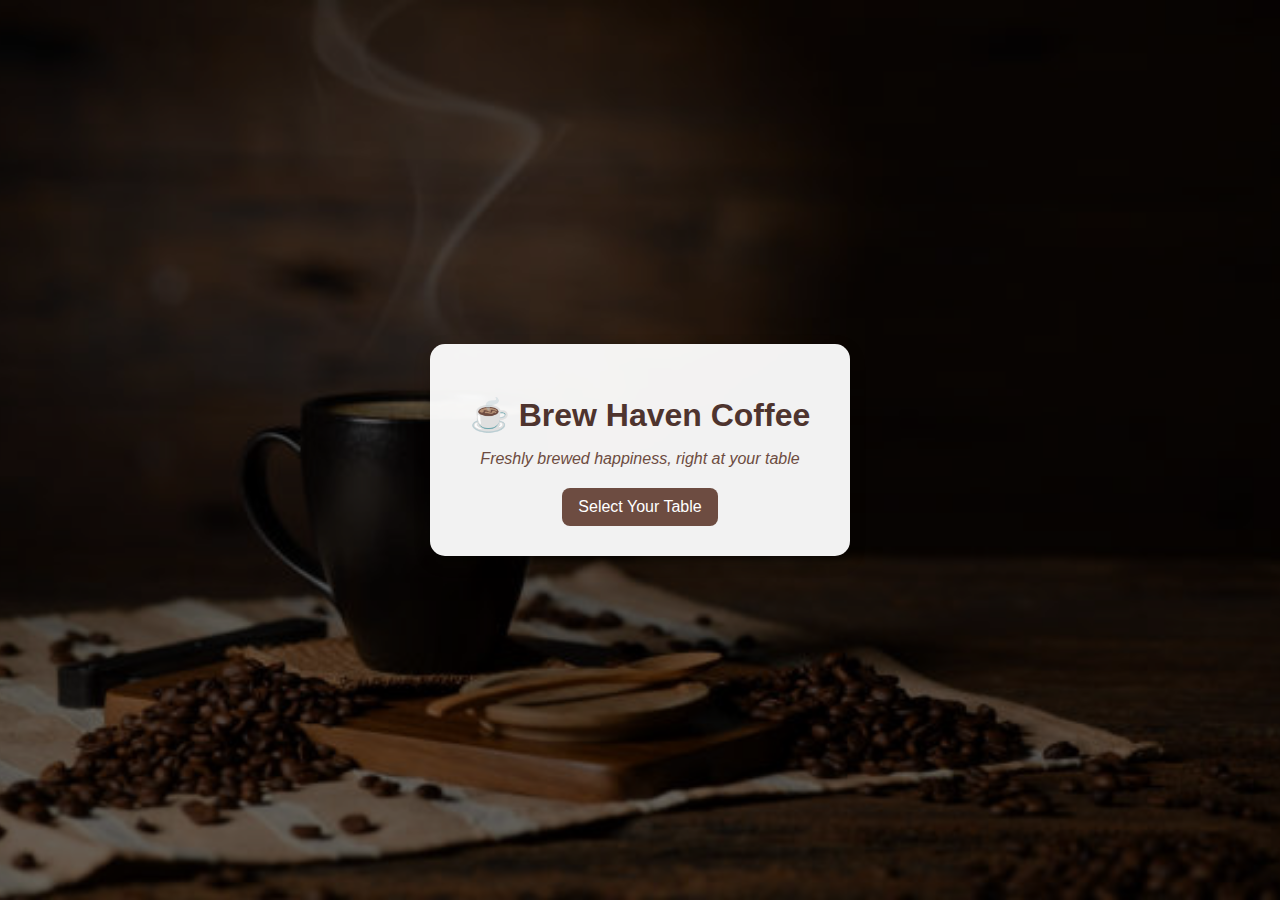
<file: index.html>
<!DOCTYPE html>
<html lang="en">
<head>
  <meta charset="UTF-8">
  <title>Welcome | Coffee Shop</title>
  <link rel="stylesheet" href="style.css">
</head>
<body class="welcome-page">
  <div class="overlay">
    <div class="welcome-box">
      <h1>☕ Brew Haven Coffee</h1>
      <p class="tagline">Freshly brewed happiness, right at your table</p>

      <div class="table-select">
        <!-- <h2>Select Your Table</h2> -->
        <!-- <label for="table">Table:</label> -->
        <!-- <select id="table">
          <option value="">-- Choose --</option>
          <option value="1">Table 1</option>
          <option value="2">Table 2</option>
          <option value="3">Table 3</option>
          <option value="4">Table 4</option>
        </select> -->
        <!-- <br> -->
         <button onclick="goToTables()">Select Your Table</button>
        </div>
        <!-- <button onclick="goToMenu()">Go to Menu</button> -->
    </div>
  </div>

  <script>
    // function goToMenu() {
    //   const table = document.getElementById('table').value;
    //   if (!table) {
    //     alert('Please select a table!');
    //     return;
    //   }
    //   sessionStorage.setItem('table', table);
    //   sessionStorage.removeItem('cart'); // clear old cart
    //   window.location.href = 'menu.html';
    // }
    function goToTables() {
      window.location.href = 'tables.html';
    }
  </script>
</body>
</html>
</file>
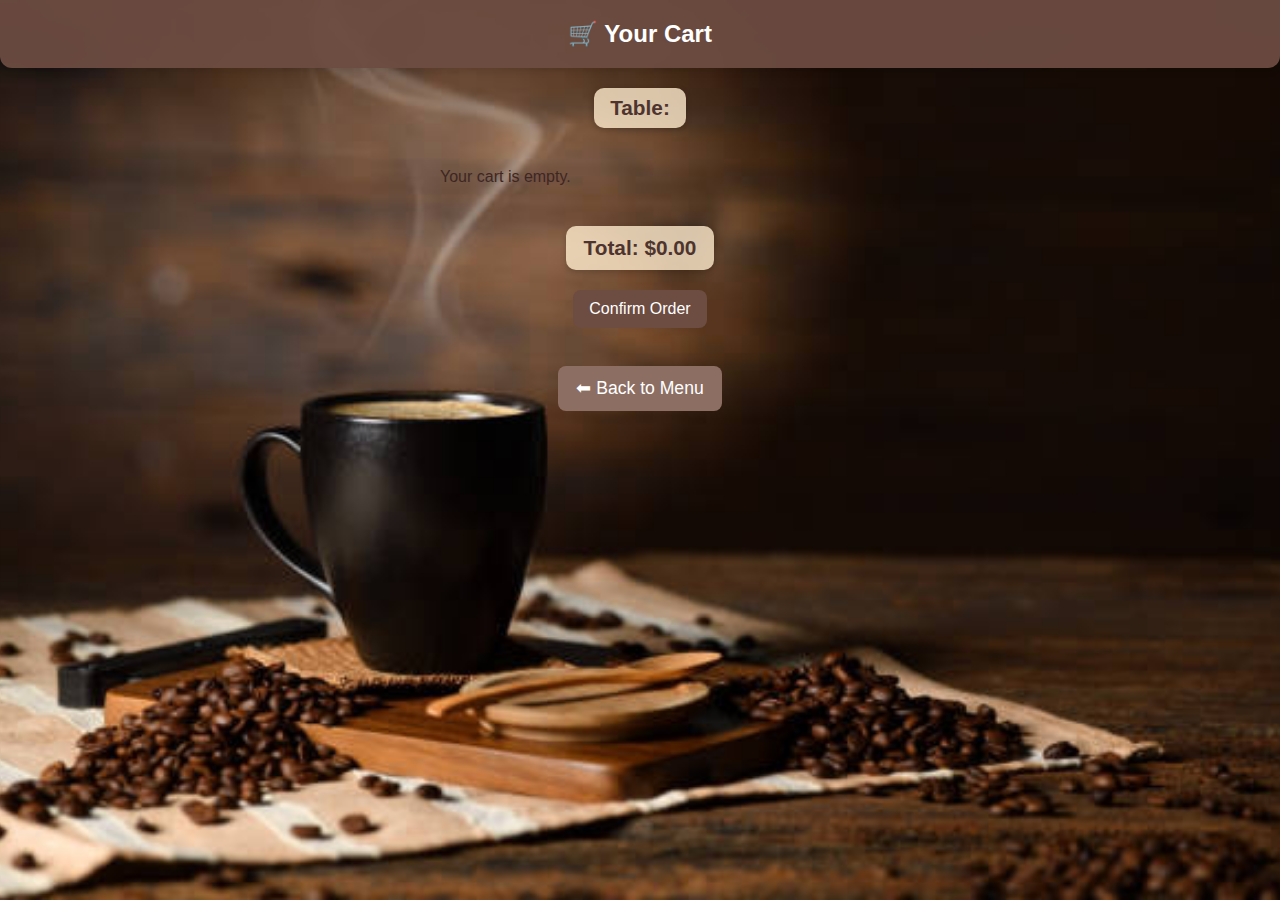
<file: cart.html>
<!DOCTYPE html>
<html lang="en">
<head>
  <meta charset="UTF-8">
  <title>Cart | Coffee Shop</title>
  <link rel="stylesheet" href="style.css">
</head>
<body>
  <header>🛒 Your Cart</header>
  <p class="table-info">Table: <span id="table-number"></span></p>

  <ul id="cart-list"></ul>
  <h3 id="total"></h3>

  <button onclick="confirmOrder()">Confirm Order</button>
  <br>
  <a class="cart-link" href="menu.html">⬅ Back to Menu</a>

  <script>
    document.getElementById('table-number').textContent = sessionStorage.getItem('table');

    let cart = JSON.parse(sessionStorage.getItem('cart')) || [];
    let cartList = document.getElementById('cart-list');
    let total = 0;

    if (cart.length === 0) {
      cartList.innerHTML = "<p>Your cart is empty.</p>";
    } else {
      cart.forEach((c, index) => {
        let li = document.createElement('li');
        li.textContent = c.item + " - $" + c.price.toFixed(2);
        cartList.appendChild(li);
        total += c.price;
      });
    }

    document.getElementById('total').textContent = "Total: $" + total.toFixed(2);

    function confirmOrder() {
      if (cart.length === 0) {
        alert("Your cart is empty!");
        return;
      }
      alert("✅ Order confirmed! Your order will be prepared shortly.");
      sessionStorage.removeItem('cart');
      window.location.href = 'index.html';
    }
  </script>
</body>
</html>
</file>
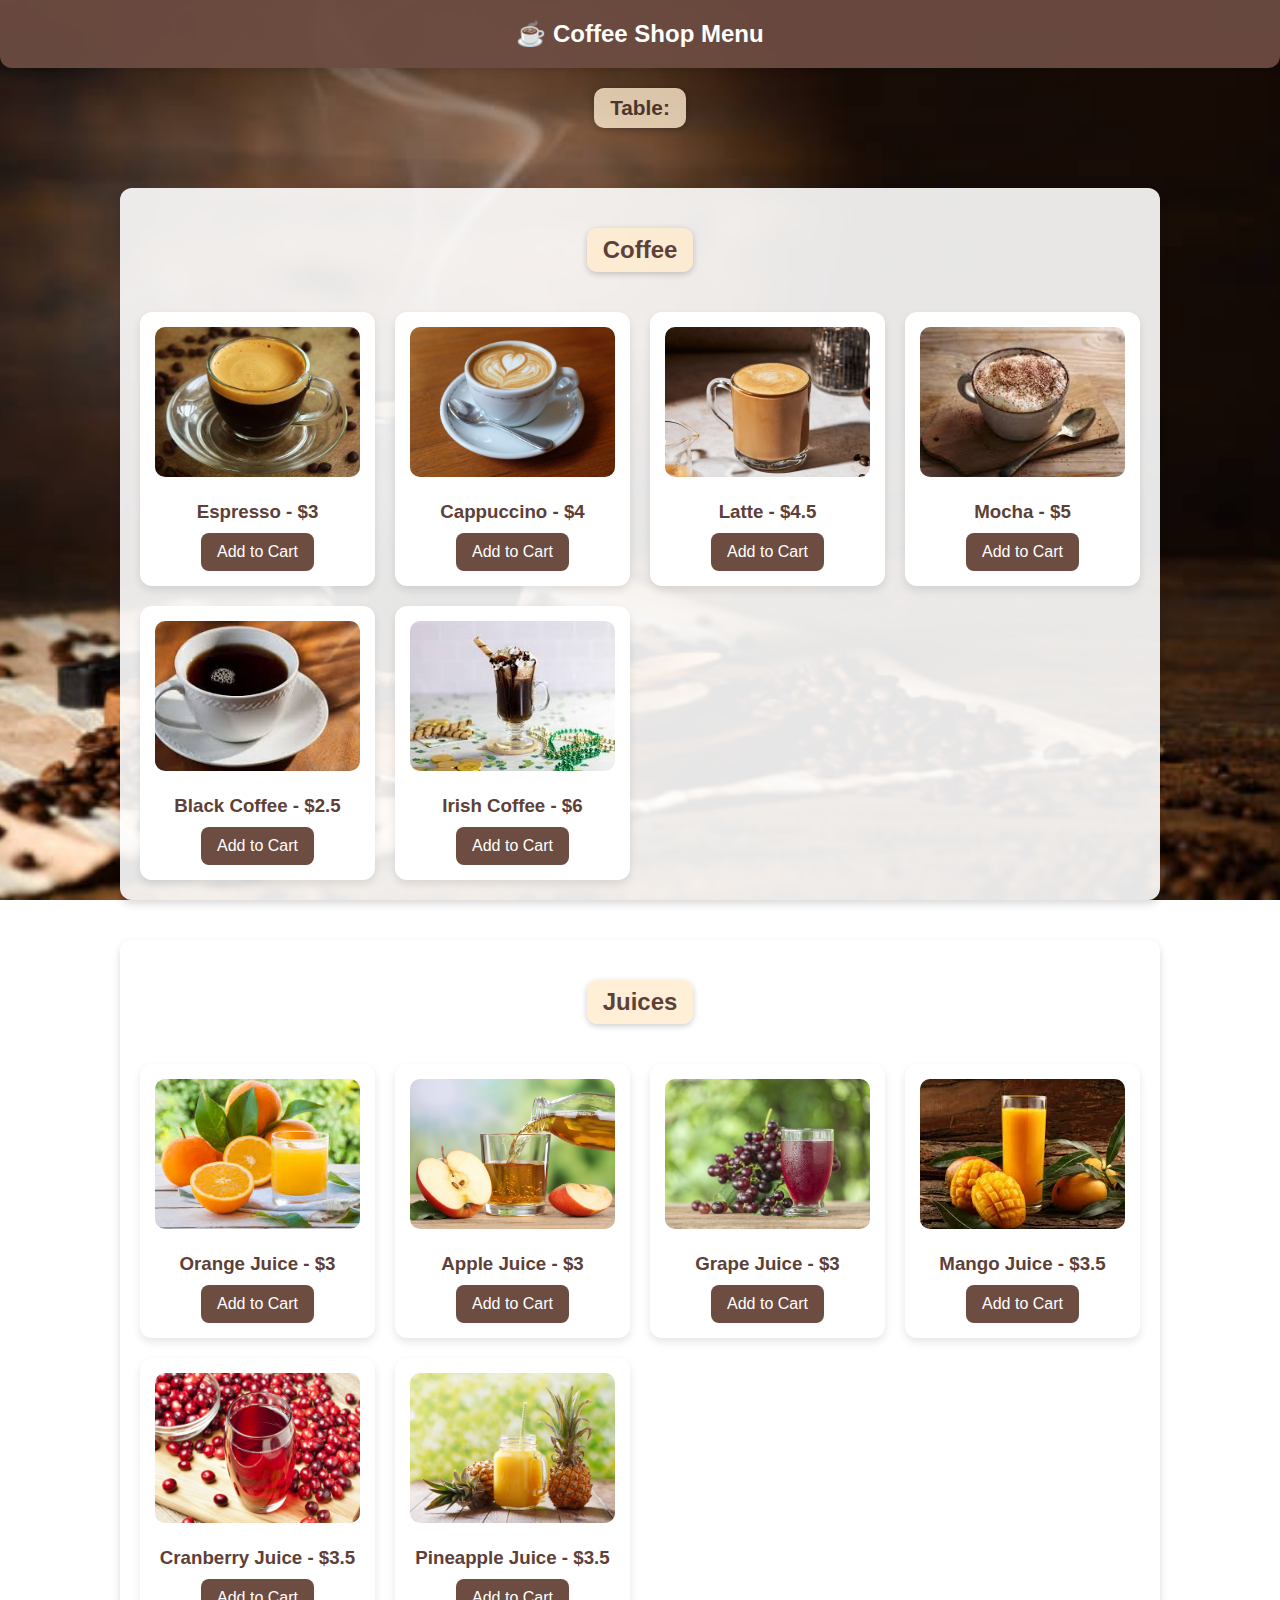
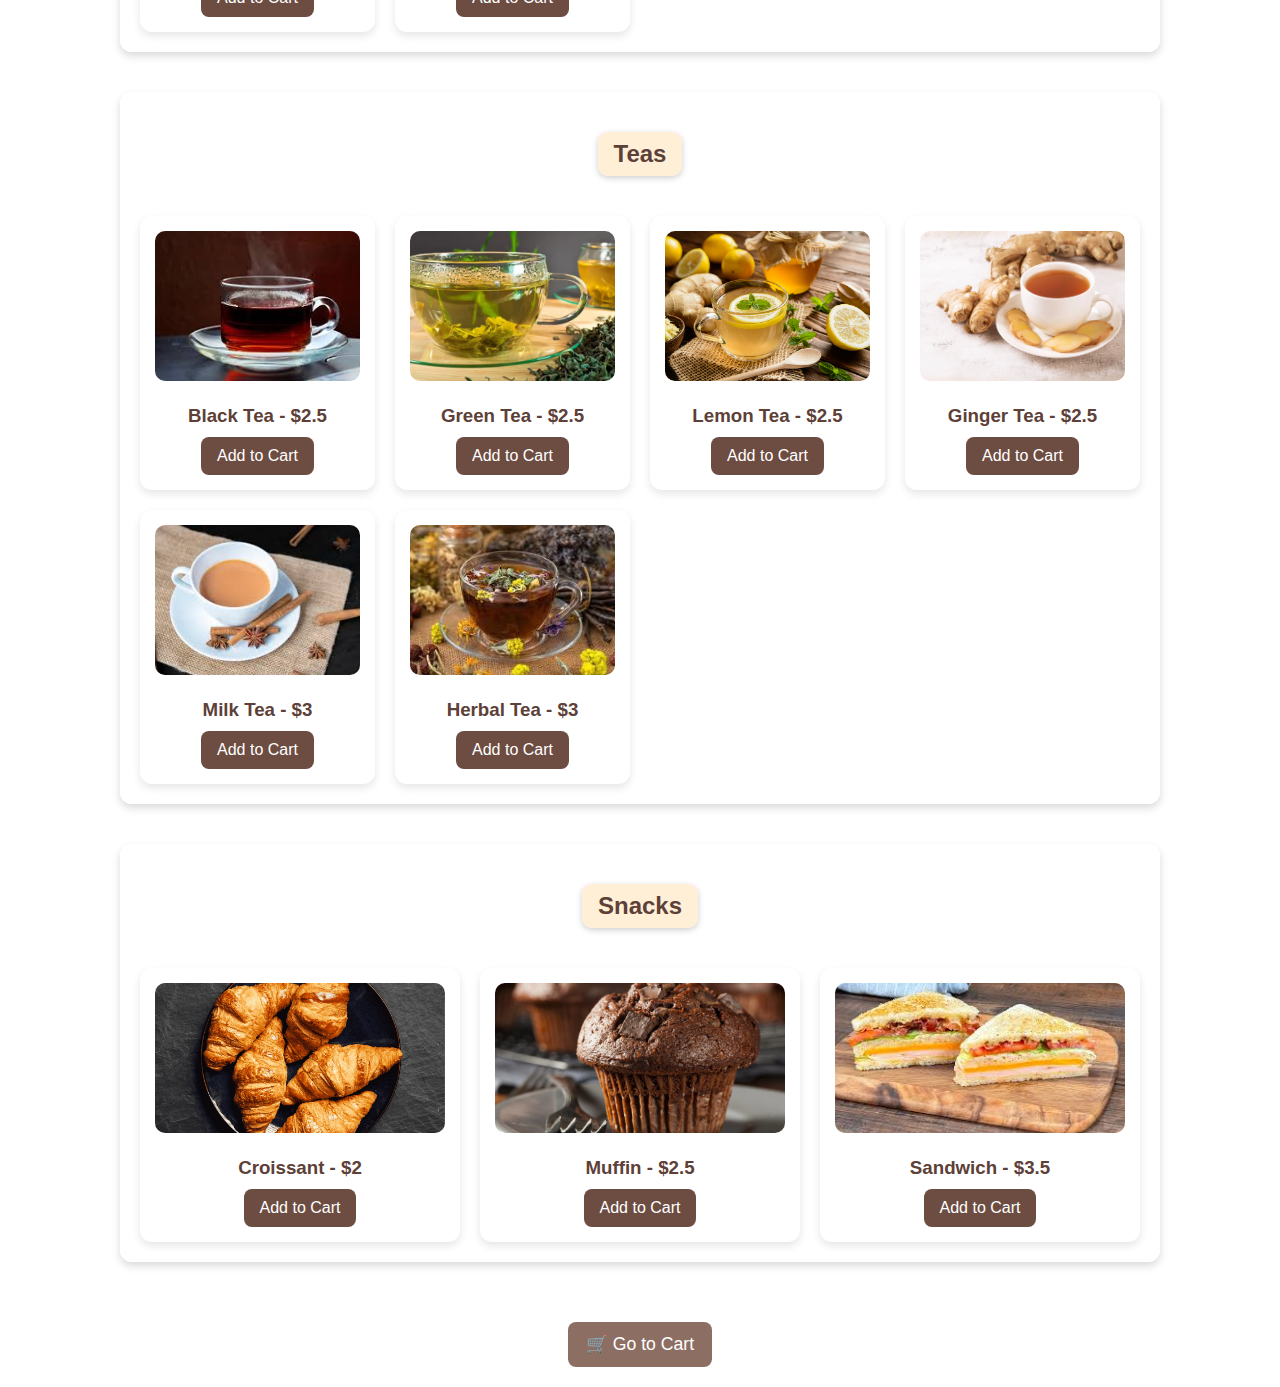
<file: menu.html>
<!DOCTYPE html>
<html lang="en">
<head>
  <meta charset="UTF-8">
  <title>Menu | Coffee Shop</title>
  <link rel="stylesheet" href="style.css">
</head>
<body>
  <header>☕ Coffee Shop Menu</header>
  <p class="table-info">Table: <span id="table-number"></span></p>

  <!-- Menu Sections -->
  <div id="menu"></div>

  <a class="cart-link" href="cart.html">🛒 Go to Cart</a>

  <script>
    // Updated menu data
    const menuData = {
      Coffee: [
        { name: "Espresso", price: 3, img: "images/espresso.jpg" },
        { name: "Cappuccino", price: 4, img: "images/Cappuccino.jpg" },
        { name: "Latte", price: 4.5, img: "images/latte.jpg" },
        { name: "Mocha", price: 5, img: "images/mocha.jpg" },
        { name: "Black Coffee", price: 2.5, img: "images/black-coffee.jpg" },
        { name: "Irish Coffee", price: 6, img: "images/irish-coffee.jpg" }
      ],
      Juices: [
        { name: "Orange Juice", price: 3, img: "images/orange-juice.jpg" },
        { name: "Apple Juice", price: 3, img: "images/apple-juice.jpg" },
        { name: "Grape Juice", price: 3, img: "images/grape-juice.jpg" },
        { name: "Mango Juice", price: 3.5, img: "images/mango-juice.jpg" },
        { name: "Cranberry Juice", price: 3.5, img: "images/cranberry-juice.jpg" },
        { name: "Pineapple Juice", price: 3.5, img: "images/pineapple-juice.jpg" }
      ],
      Teas: [
        { name: "Black Tea", price: 2.5, img: "images/black-tea.jpg" },
        { name: "Green Tea", price: 2.5, img: "images/green-tea.jpg" },
        { name: "Lemon Tea", price: 2.5, img: "images/lemon-tea.jpg" },
        { name: "Ginger Tea", price: 2.5, img: "images/ginger-tea.jpg" },
        { name: "Milk Tea", price: 3, img: "images/milk-tea.jpg" },
        { name: "Herbal Tea", price: 3, img: "images/herbal-tea.jpg" }
      ],
      Snacks: [
        { name: "Croissant", price: 2, img: "images/croissant.jpg" },
        { name: "Muffin", price: 2.5, img: "images/muffin.jpg" },
        { name: "Sandwich", price: 3.5, img: "images/sandwich.jpg" }
      ]
    };

    // Show table number
    document.getElementById('table-number').textContent = sessionStorage.getItem('table');

    // Render menu dynamically
    function renderMenu() {
      const menuContainer = document.getElementById('menu');
      for (let category in menuData) {
        const section = document.createElement('div');
        section.innerHTML = `<h2 style="margin:20px 0;color:#5d4037;">${category}</h2>`;
        section.className = "menu-section";

        const grid = document.createElement('div');
        grid.className = "menu-container";

        menuData[category].forEach(item => {
          const div = document.createElement('div');
          div.className = "menu-item";
          div.innerHTML = `
            <img src="${item.img}" alt="${item.name}">
            <h3>${item.name} - $${item.price}</h3>
            <button onclick="addToCart('${item.name}', ${item.price})">Add to Cart</button>
          `;
          grid.appendChild(div);
        });

        section.appendChild(grid);
        menuContainer.appendChild(section);
      }
    }

    // Add to cart function
    function addToCart(item, price) {
      let cart = JSON.parse(sessionStorage.getItem('cart')) || [];
      cart.push({ item, price });
      sessionStorage.setItem('cart', JSON.stringify(cart));
      alert(item + " added to cart!");
    }

    renderMenu();
  </script>
</body>
</html>
</file>
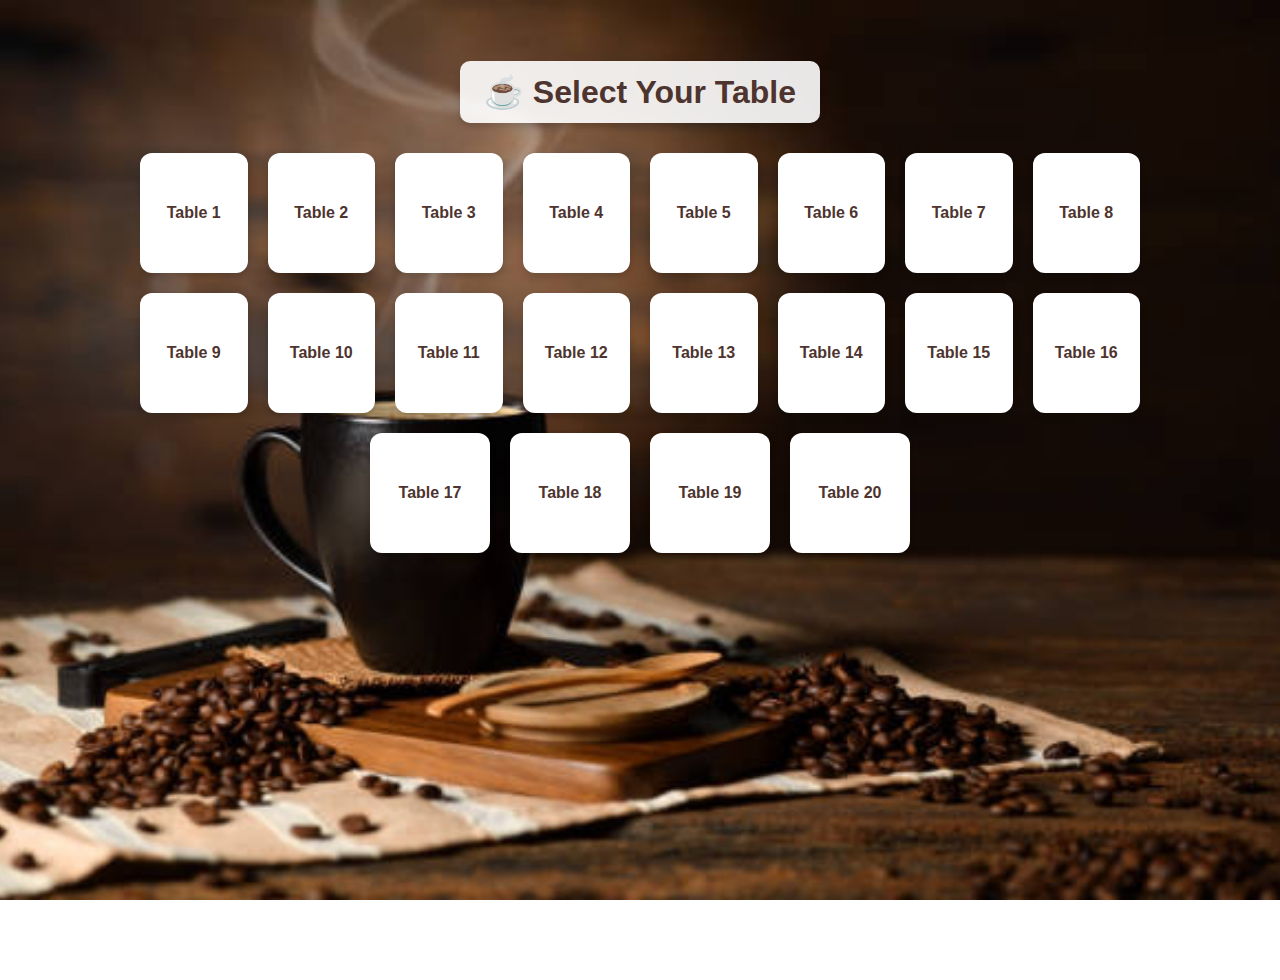
<file: tables.html>
<!DOCTYPE html>
<html lang="en">
<head>
  <meta charset="UTF-8">
  <meta name="viewport" content="width=device-width, initial-scale=1.0">
  <title>Select Your Table | Coffee Shop</title>
  <link rel="stylesheet" href="style.css">
  <script>
    const tables = Array.from({length: 20}, (_, i) => i + 1);

    function renderTables() {
      const container = document.getElementById("table-container");
      tables.forEach(num => {
        const div = document.createElement("div");
        div.className = "table-item";
        div.textContent = "Table " + num;
        div.onclick = () => selectTable(num);
        container.appendChild(div);
      });
    }

    function selectTable(num) {
      sessionStorage.setItem("table", num);
      alert("You selected Table " + num);
      window.location.href = "menu.html";
    }

    window.onload = renderTables;
  </script>
</head>
<body class="table-page">
  <h1>☕ Select Your Table</h1>
  <div id="table-container" class="table-container"></div>
</body>
</html>
</file>
<file: style.css>
/* ===== Global Styles ===== */
body {
  font-family: 'Segoe UI', 'Helvetica Neue', sans-serif;
  margin: 0;
  padding: 0;
  color: #3e2723;
  text-align: center;

  /* Fixed background image for all pages */
  background: url('images/coffee-bg.jpg') no-repeat center center fixed;
  background-size: cover;
}

/* Overlay for welcome page readability */
.overlay {
  background: rgba(0, 0, 0, 0.6);
  width: 100%;
  height: 100%;
  display: flex;
  align-items: center;
  justify-content: center;
}

/* ===== Welcome Page ===== */
.welcome-page {
  height: 100vh;
  display: flex;
  align-items: center;
  justify-content: center;
}

.welcome-box {
  background: rgba(255, 255, 255, 0.95);
  padding: 30px 40px;
  border-radius: 15px;
  box-shadow: 0 6px 15px rgba(0,0,0,0.3);
  text-align: center;
  max-width: 500px;
}

.welcome-box h1 {
  color: #4e342e;
  margin-bottom: 10px;
}

.tagline {
  font-style: italic;
  margin-bottom: 20px;
  color: #6d4c41;
}

/* ===== Header ===== */
header {
  background: rgba(109, 76, 65, 0.95);
  color: white;
  padding: 20px;
  font-size: 1.5em;
  font-weight: bold;
  box-shadow: 0 4px 6px rgba(0,0,0,0.1);
  border-radius: 0 0 12px 12px;
}

/* ===== Menu Page Table Number ===== */
.table-info {
  margin: 20px auto;
  font-size: 1.3em;
  font-weight: bold;
  color: #4e342e; /* dark brown text */
  background: rgba(255, 235, 205, 0.8); /* light cream background */
  display: inline-block;
  padding: 8px 16px;
  border-radius: 10px;
  box-shadow: 0 2px 6px rgba(0,0,0,0.2);
}

/* ===== Menu Section ===== */
.menu-section {
  margin: 40px auto;
  max-width: 1000px;
  background: rgba(255, 255, 255, 0.9);
  padding: 20px;
  border-radius: 12px;
  box-shadow: 0 4px 8px rgba(0,0,0,0.15);
}

/* Section headings styled like table number */
.menu-section h2 {
  font-size: 1.5em;
  color: #4e342e; /* dark brown text */
  background: rgba(255, 235, 205, 0.8); /* light cream background */
  display: inline-block;
  padding: 8px 16px;
  border-radius: 10px;
  box-shadow: 0 2px 6px rgba(0,0,0,0.2);
  margin-bottom: 20px;
}

.menu-container {
  display: grid;
  grid-template-columns: repeat(auto-fit, minmax(220px, 1fr));
  gap: 20px;
  margin-top: 20px;
}

.menu-item {
  background: #fff;
  padding: 15px;
  border-radius: 12px;
  box-shadow: 0 4px 8px rgba(0,0,0,0.1);
  transition: transform 0.2s ease;
}

.menu-item:hover {
  transform: scale(1.05);
}

.menu-item img {
  width: 100%;
  height: 150px;
  object-fit: cover;
  border-radius: 10px;
  margin-bottom: 10px;
}

.menu-item h3 {
  margin: 10px 0;
  color: #5d4037;
}

/* ===== Cart Section ===== */
#cart-list {
  list-style: none;
  padding: 0;
  margin: 20px auto;
  max-width: 400px;
  text-align: left;
}

#cart-list li {
  background: #fff;
  padding: 12px;
  margin-bottom: 8px;
  border-radius: 8px;
  box-shadow: 0 2px 4px rgba(0,0,0,0.1);
}

/* Total */
#total {
  margin: 20px auto 10px; /* bottom space for button */
  font-size: 1.3em;
  color: #4e342e;
  background: rgba(255, 235, 205, 0.8); /* light cream background */
  display: inline-block;
  padding: 10px 18px;
  border-radius: 10px;
  box-shadow: 0 2px 6px rgba(0,0,0,0.2);
}

/* Confirm Order button under total */
button {
  display: block;
  margin: 10px auto 0; /* below total */
  background: #6d4c41; 
  color: white;
  border: none;
  padding: 10px 16px;
  cursor: pointer;
  border-radius: 8px;
  font-size: 1em;
  transition: background 0.2s ease, transform 0.1s ease;
}

button:hover {
  background: #4e342e;
  transform: scale(1.05);
}

/* Links */
a, .cart-link {
  display: inline-block;
  margin: 20px auto;
  padding: 12px 18px;
  background: #8d6e63; /* brown link */
  color: white;
  text-decoration: none;
  border-radius: 8px;
  font-size: 1.1em;
  transition: background 0.2s ease, transform 0.1s ease;
}

a:hover, .cart-link:hover {
  background: #5d4037; /* darker brown */
  transform: scale(1.05);
}

/* ===== Table Select Page ===== */
.table-page {
  display: flex;
  flex-direction: column;
  align-items: center;
  min-height: 100vh;
  justify-content: flex-start;
  padding: 40px 20px;
}

.table-page h1 {
  font-size: 2em;
  margin-bottom: 30px;
  color: #4e342e;
  background: rgba(255, 255, 255, 0.9);
  padding: 12px 24px;
  border-radius: 10px;
  box-shadow: 0 4px 6px rgba(0,0,0,0.15);
}

.table-container {
  display: flex;
  flex-wrap: wrap;
  justify-content: center;
  gap: 20px;
  width: 100%;
  max-width: 1000px;
}

.table-item {
  flex: 1 1 100px;
  max-width: 120px;
  height: 120px;
  background: #fff;
  border-radius: 12px;
  box-shadow: 0 4px 6px rgba(0,0,0,0.15);
  display: flex;
  align-items: center;
  justify-content: center;
  font-weight: bold;
  color: #4e342e;
  cursor: pointer;
  transition: background 0.2s ease, transform 0.2s ease;
}

.table-item:hover {
  background: #ffe0b2; /* light orange hover */
  transform: scale(1.05);
}

/* ===== Responsive ===== */
@media screen and (max-width: 600px) {
  .table-item {
    flex: 1 1 80px;
    max-width: 80px;
    height: 80px;
    font-size: 0.9em;
  }
  .menu-item img {
    height: 120px;
  }
  .welcome-box {
    padding: 20px;
  }
  #total {
    font-size: 1.2em;
    padding: 8px 14px;
  }
  button, a.cart-link {
    padding: 8px 14px;
    font-size: 0.95em;
  }
}
</file>
